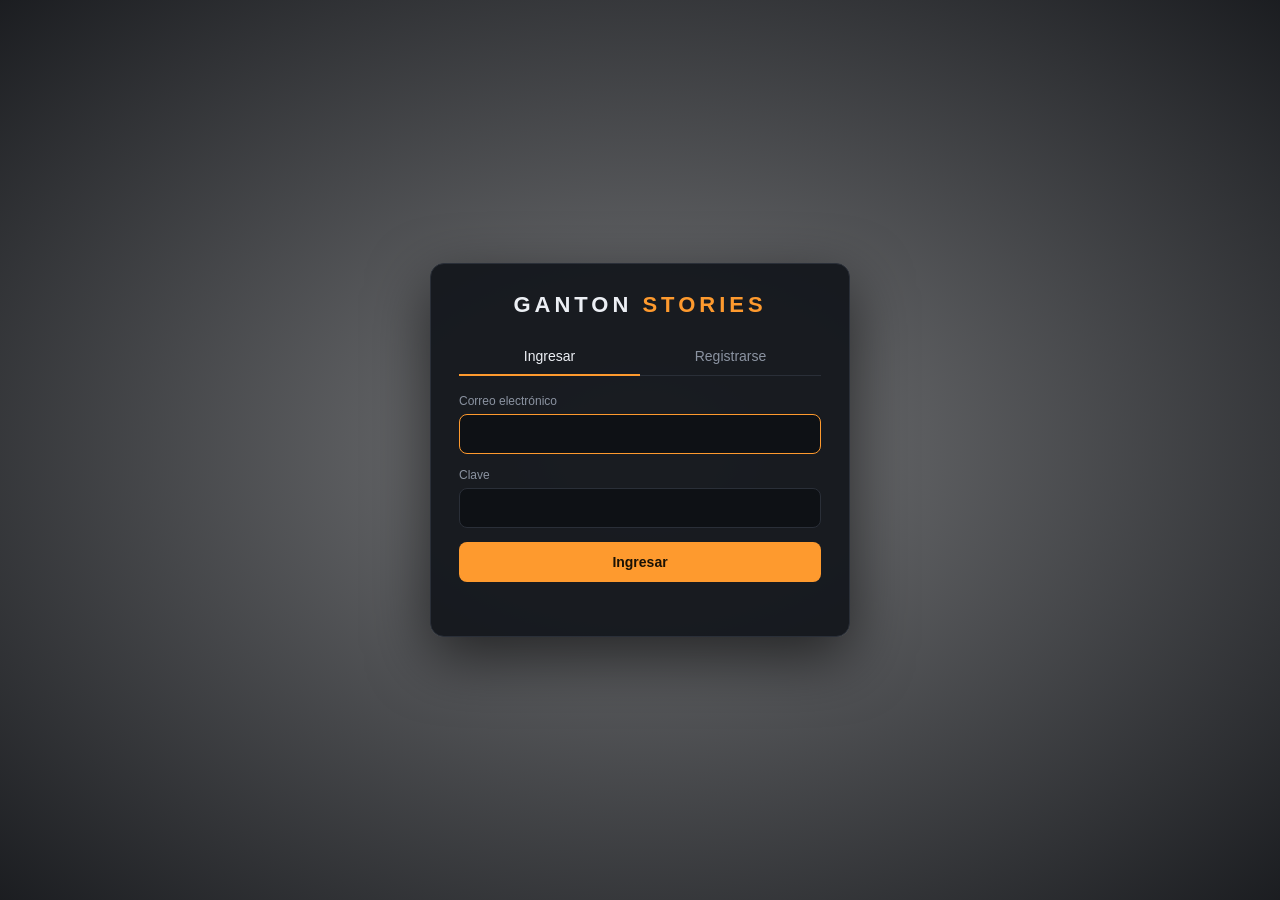
<file: scriptfiles/cef/login/index.html>
<!doctype html>
<html lang="es"><head><meta charset="utf-8"><title>Acceso</title>
<meta name="viewport" content="width=device-width,initial-scale=1">
<style>
:root{--ac:#FE9A2E;--bg:#14171c;--ln:#2a2f38;--tx:#eceff4;--mu:#8b93a1;--er:#ff5d5d;--ok:#4cd98a}
*{box-sizing:border-box;margin:0;font-family:"Segoe UI",Roboto,Arial,sans-serif}
html,body{height:100%;overflow:hidden;color:var(--tx);user-select:none}
body{display:grid;place-items:center;background:radial-gradient(ellipse at center,rgba(8,10,14,.55),rgba(8,10,14,.92))}
.card{width:min(420px,92vw);background:rgba(20,23,28,.94);border:1px solid var(--ln);border-radius:14px;padding:28px 28px 22px;box-shadow:0 20px 60px rgba(0,0,0,.6)}
h1{text-align:center;font-size:22px;letter-spacing:4px;font-weight:700}h1 span{color:var(--ac)}
.tabs{display:flex;margin:20px 0 18px;border-bottom:1px solid var(--ln)}
.tabs button{flex:1;background:none;border:0;color:var(--mu);padding:10px;font-size:14px;cursor:pointer;border-bottom:2px solid transparent;margin-bottom:-1px}
.tabs button.on{color:var(--tx);border-color:var(--ac)}
label{display:block;font-size:12px;color:var(--mu);margin-bottom:14px}
input,select{display:block;width:100%;margin-top:6px;padding:11px 12px;background:#0e1115;border:1px solid var(--ln);border-radius:8px;color:var(--tx);font-size:14px;outline:0;user-select:text}
input:focus,select:focus{border-color:var(--ac)}
.go,.ghost{padding:12px;border-radius:8px;border:0;font-size:14px;font-weight:600;cursor:pointer}
.go{flex:1;width:100%;background:var(--ac);color:#1a1205}.go:hover{filter:brightness(1.08)}
.go:disabled{opacity:.5;cursor:wait}
.ghost{background:#222831;color:var(--tx);padding:12px 18px}
.row{display:flex;gap:10px;margin-top:6px}
.dots{display:flex;gap:6px;justify-content:center;margin-bottom:16px}
.dots i{width:28px;height:4px;border-radius:2px;background:var(--ln)}.dots i.on{background:var(--ac)}
.meter{height:4px;border-radius:2px;background:var(--ln);margin:-8px 0 14px;overflow:hidden}
.meter b{display:block;height:100%;width:0;background:var(--er);transition:.2s}
#msg{min-height:18px;margin-top:14px;text-align:center;font-size:13px;color:var(--er)}#msg.ok{color:var(--ok)}
[hidden]{display:none!important}
</style></head><body>
<main class="card">
  <h1>GANTON <span>STORIES</span></h1>
  <nav class="tabs"><button id="tL" class="on" type="button">Ingresar</button><button id="tR" type="button">Registrarse</button></nav>

  <form id="fL" autocomplete="off">
    <label>Correo electrónico<input id="lEmail" maxlength="48" autofocus></label>
    <label>Clave<input id="lPass" type="password" maxlength="18"></label>
    <button class="go" id="lGo">Ingresar</button>
  </form>

  <form id="fR" autocomplete="off" hidden>
    <div class="dots"><i class="on"></i><i></i><i></i></div>
    <section data-s="0">
      <label>Nombre de usuario<input id="rUser" maxlength="20"></label>
      <label>Correo electrónico<input id="rEmail" maxlength="48"></label>
    </section>
    <section data-s="1" hidden>
      <label>Clave<input id="rPass" type="password" maxlength="18"></label>
      <div class="meter"><b id="mt"></b></div>
      <label>Repetir clave<input id="rPass2" type="password" maxlength="18"></label>
    </section>
    <section data-s="2" hidden>
      <label>Pregunta de seguridad
        <select id="rQ">
          <option value="0">¿Cuál es el apellido de soltera de mi madre?</option>
          <option value="1">¿Cuál es el nombre de mi mascota?</option>
          <option value="2">¿Cómo se llama mi primer amor?</option>
          <option value="3">¿Cuál es la fecha del cumpleaños de mi hermano(a)?</option>
          <option value="4">¿En qué colegio estudié en primaria?</option>
          <option value="5">¿Cuál es el nombre de mi mejor amigo?</option>
        </select></label>
      <label>Respuesta de seguridad<input id="rAns" maxlength="32"></label>
    </section>
    <div class="row"><button type="button" class="ghost" id="back">Atrás</button><button class="go" id="next">Continuar</button></div>
  </form>

  <p id="msg" role="alert"></p>
</main>
<script>
// Fuera del juego (navegador normal) cef no existe: stub para poder probar la UI.
if (!window.cef) window.cef = { emit: (...a) => console.log("emit", a), on: () => {} };

const $ = s => document.querySelector(s), $$ = s => [...document.querySelectorAll(s)];
const val = s => $(s).value.trim();
let step = 0, busy = false;

const msg = (t, ok) => { const m = $("#msg"); m.textContent = t || ""; m.className = ok ? "ok" : ""; };
const lock = b => { busy = b; $$("button.go").forEach(x => x.disabled = b); };

function setMode(m) {
  $("#fL").hidden = m !== "login"; $("#fR").hidden = m !== "register";
  $("#tL").classList.toggle("on", m === "login"); $("#tR").classList.toggle("on", m === "register");
  msg(""); setStep(0);
  (m === "login" ? $("#lEmail") : $("#rUser")).focus();
}
function setStep(n) {
  step = n;
  $$("#fR section").forEach(s => s.hidden = +s.dataset.s !== n);
  $$(".dots i").forEach((d, i) => d.classList.toggle("on", i <= n));
  $("#back").style.visibility = n ? "visible" : "hidden";
  $("#next").textContent = n === 2 ? "Crear cuenta" : "Continuar";
}
$("#tL").onclick = () => setMode("login");
$("#tR").onclick = () => setMode("register");
$("#back").onclick = () => { msg(""); setStep(step - 1); };

// Mismas reglas que el servidor (el servidor las vuelve a validar siempre).
const V = {
  user: v => v.length < 5 ? "El usuario debe tener al menos 5 caracteres." : v.length > 20 ? "El usuario no puede superar 20 caracteres." : !/^[A-Za-z0-9]+$/.test(v) ? "El usuario solo puede tener letras y números." : "",
  email: v => v.length < 10 ? "El correo debe tener al menos 10 caracteres." : !v.includes("@") ? "El correo debe contener “@”." : "",
  pass: v => v.length < 5 ? "La clave debe tener al menos 5 caracteres." : v.length > 18 ? "La clave no puede superar 18 caracteres." : "",
  ans: v => v.length < 5 ? "La respuesta debe tener al menos 5 caracteres." : ""
};
const check = [
  () => V.user(val("#rUser")) || V.email(val("#rEmail")),
  () => V.pass($("#rPass").value) || ($("#rPass").value !== $("#rPass2").value ? "Las claves no coinciden." : ""),
  () => V.ans(val("#rAns"))
];

$("#rPass").oninput = e => {
  const v = e.target.value;
  const s = (v.length >= 5) + (v.length >= 9) + /[A-Z]/.test(v) + /\d/.test(v) + /[^A-Za-z0-9]/.test(v);
  $("#mt").style.width = s * 20 + "%";
  $("#mt").style.background = s < 3 ? "var(--er)" : s < 5 ? "var(--ac)" : "var(--ok)";
};

$("#fL").onsubmit = e => {
  e.preventDefault(); if (busy) return;
  const em = val("#lEmail"), pw = $("#lPass").value;
  if (!em || !pw) return msg("Completa todos los campos.");
  msg("Verificando…", true); lock(true);
  cef.emit("login:submit", em, pw);
};

$("#fR").onsubmit = e => {
  e.preventDefault(); if (busy) return;
  const err = check[step]();
  if (err) return msg(err);
  msg("");
  if (step < 2) return setStep(step + 1);
  msg("Creando cuenta…", true); lock(true);
  cef.emit("register:submit", val("#rUser"), val("#rEmail"), $("#rPass").value, +$("#rQ").value, val("#rAns"));
};

// Eventos desde Pawn
cef.on("ui:error", t => { lock(false); msg(t); });
cef.on("ui:show", m => { lock(false); setMode(m); });
</script></body></html>
</file>
